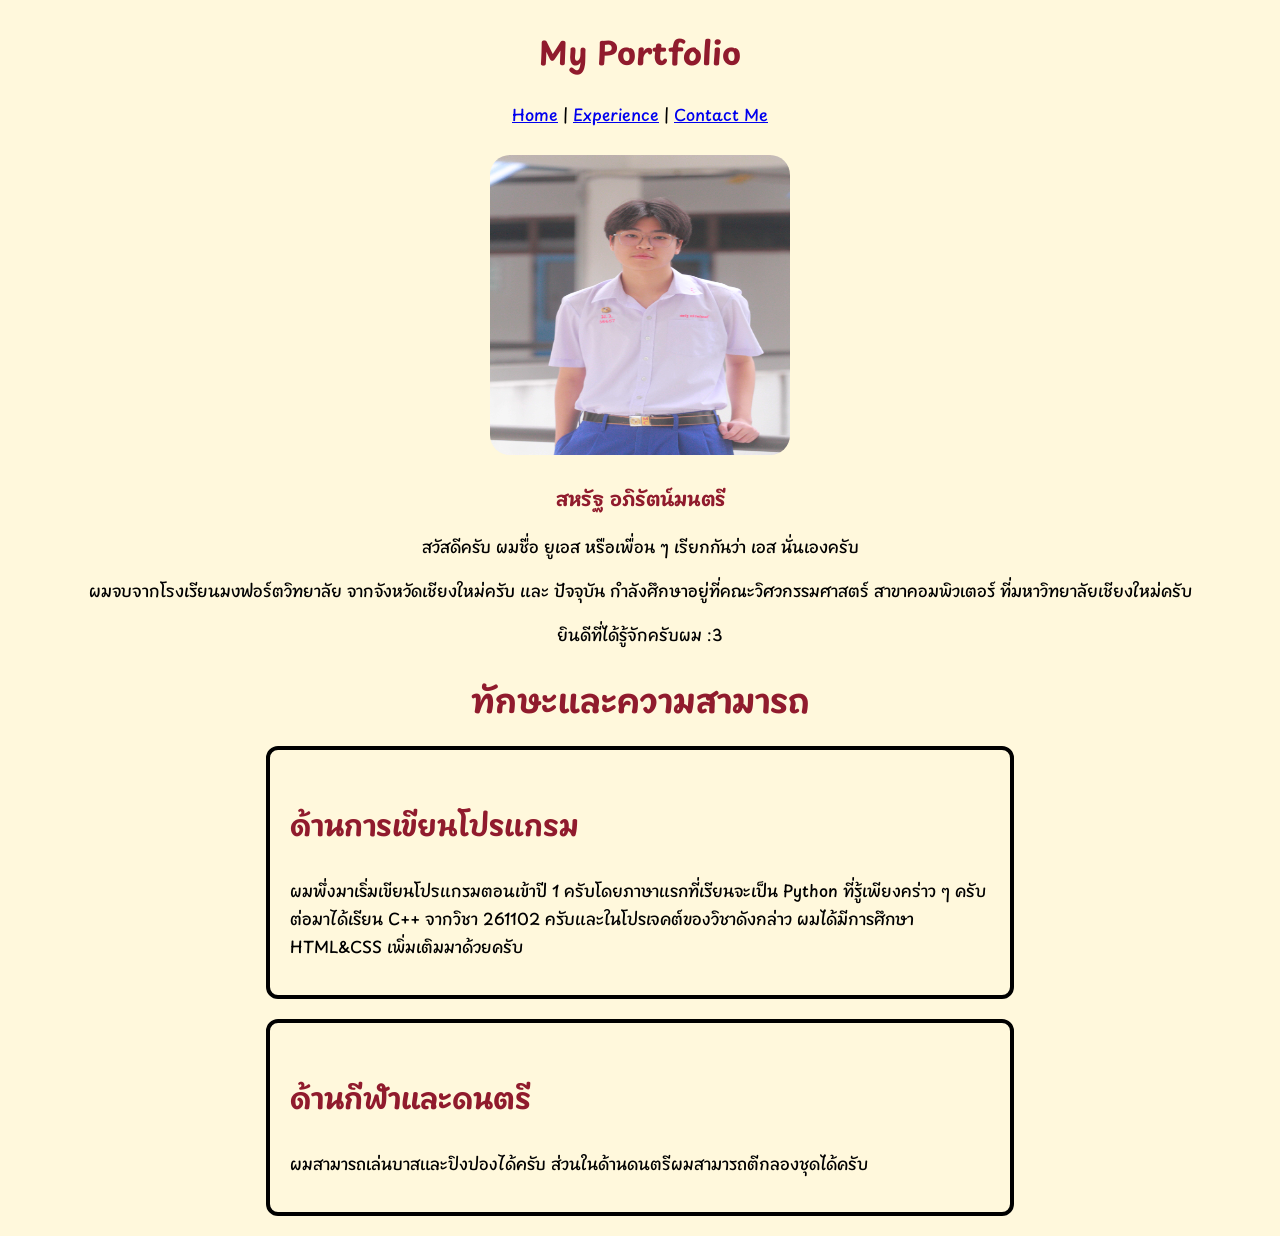
<file: index.html>
<!DOCTYPE html>
<html lang="en">
  <head>
    <meta charset="UTF-8" />
    <meta name="viewport" content="width=device-width, initial-scale=1.0" />
    <title>My Portfolio</title>
    <link rel="stylesheet" href="Style.css">
    <link rel="preconnect" href="https://fonts.googleapis.com">
    <link rel="preconnect" href="https://fonts.gstatic.com" crossorigin>
    <link href="https://fonts.googleapis.com/css2?family=Playpen+Sans+Thai:wght@100..800&display=swap" rel="stylesheet">
  </head>
  <body class="font">
    <h1>My  Portfolio</h1>

    <div class="center">
    <a href="index.html">Home</a>
    <span>|</span>
    <a href="Experience.html">Experience</a>
    <span>|</span>
    <a href="Contact.html">Contact Me</a>
    <br><br>

    <img class="pf" src="Pic.jpg" alt="" width="300px" height="300px">
    <h3> สหรัฐ อภิรัตน์มนตรี </h3>
    <p>สวัสดีครับ ผมชื่อ ยูเอส หรือเพื่อน ๆ เรียกกันว่า เอส นั่นเองครับ</p>
    <p>ผมจบจากโรงเรียนมงฟอร์ตวิทยาลัย จากจังหวัดเชียงใหม่ครับ และ ปัจจุบัน กำลังศึกษาอยู่ที่คณะวิศวกรรมศาสตร์ สาขาคอมพิวเตอร์ ที่มหาวิทยาลัยเชียงใหม่ครับ</p>
    <p>ยินดีที่ได้รู้จักครับผม :3 </p>
    <h1>ทักษะและความสามารถ</h1>
    </div>

     <div class="Box">
       <h3 class="Box-title">ด้านการเขียนโปรแกรม</h3>
       <p>
        ผมพึ่งมาเริ่มเขียนโปรแกรมตอนเข้าปี 1 ครับโดยภาษาแรกที่เรียนจะเป็น Python ที่รู้เพียงคร่าว ๆ ครับต่อมาได้เรียน C++ 
        จากวิชา 261102 ครับและในโปรเจคต์ของวิชาดังกล่าว ผมได้มีการศึกษา HTML&CSS เพิ่มเติมมาด้วยครับ
       </p>
     </div>
    
    <div class="Box">
      <h3 class="Box-title">ด้านกีฬาและดนตรี</h3>
      <p>ผมสามารถเล่นบาสและปิงปองได้ครับ ส่วนในด้านดนตรีผมสามารถตีกลองชุดได้ครับ</p>
    </div>

  </body>
  </html>
</file>
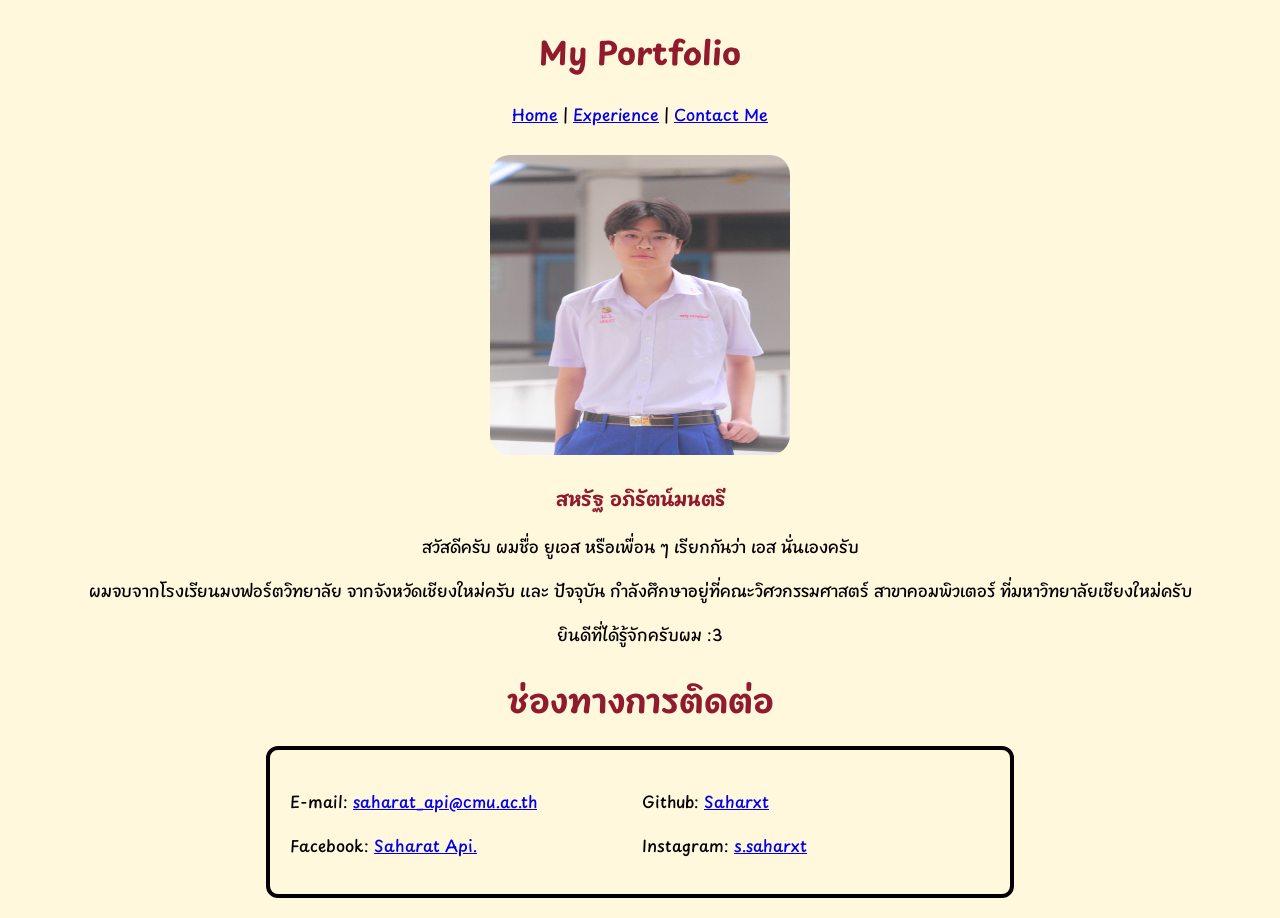
<file: Contact.html>
<!DOCTYPE html>
<html lang="en">
  <head>
    <meta charset="UTF-8" />
    <meta name="viewport" content="width=device-width, initial-scale=1.0" />
    <title>My Portfolio</title>
    <link rel="stylesheet" href="Style.css">
    <link rel="preconnect" href="https://fonts.googleapis.com">
    <link rel="preconnect" href="https://fonts.gstatic.com" crossorigin>
    <link href="https://fonts.googleapis.com/css2?family=Playpen+Sans+Thai:wght@100..800&display=swap" rel="stylesheet">
  </head>
  <body class="font">
    <h1>My Portfolio</h1>

    <div class="center">
    <a href="index.html">Home</a>
    <span>|</span>
    <a href="Experience.html">Experience</a>
    <span>|</span>
    <a href="Contact.html">Contact Me</a>
    <br><br>

    <img class="pf" src="Pic.jpg" alt="" width="300px" height="300px">
    <h3> สหรัฐ อภิรัตน์มนตรี </h3>
    <p>สวัสดีครับ ผมชื่อ ยูเอส หรือเพื่อน ๆ เรียกกันว่า เอส นั่นเองครับ</p>
    <p>ผมจบจากโรงเรียนมงฟอร์ตวิทยาลัย จากจังหวัดเชียงใหม่ครับ และ ปัจจุบัน กำลังศึกษาอยู่ที่คณะวิศวกรรมศาสตร์ สาขาคอมพิวเตอร์ ที่มหาวิทยาลัยเชียงใหม่ครับ</p>
    <p>ยินดีที่ได้รู้จักครับผม :3 </p>
    <h1>ช่องทางการติดต่อ</h1>
    </div>

     <div class="Box">
        <p>E-mail: <a href="mailto:saharat_api@cmu.ac.th">saharat_api@cmu.ac.th</a> 
        &nbsp; &nbsp; &nbsp; &nbsp; &nbsp; &nbsp; &nbsp; &nbsp; &nbsp; &nbsp;
        Github: <a href="https://github.com/Saharxt">Saharxt</a></p>

        <p>Facebook: <a href="https://www.facebook.com/saharat.apiratmontree.9">Saharat Api.</a> 
        &nbsp; &nbsp; &nbsp; &nbsp; &nbsp; &nbsp; &nbsp; &nbsp; &nbsp; &nbsp; &nbsp; &nbsp; &nbsp; &nbsp; &nbsp; &nbsp;
        Instagram: <a href="https://www.instagram.com/s.saharxt_/">s.saharxt</a>
        </p>
     </div>

  </body>
  </html>
</file>
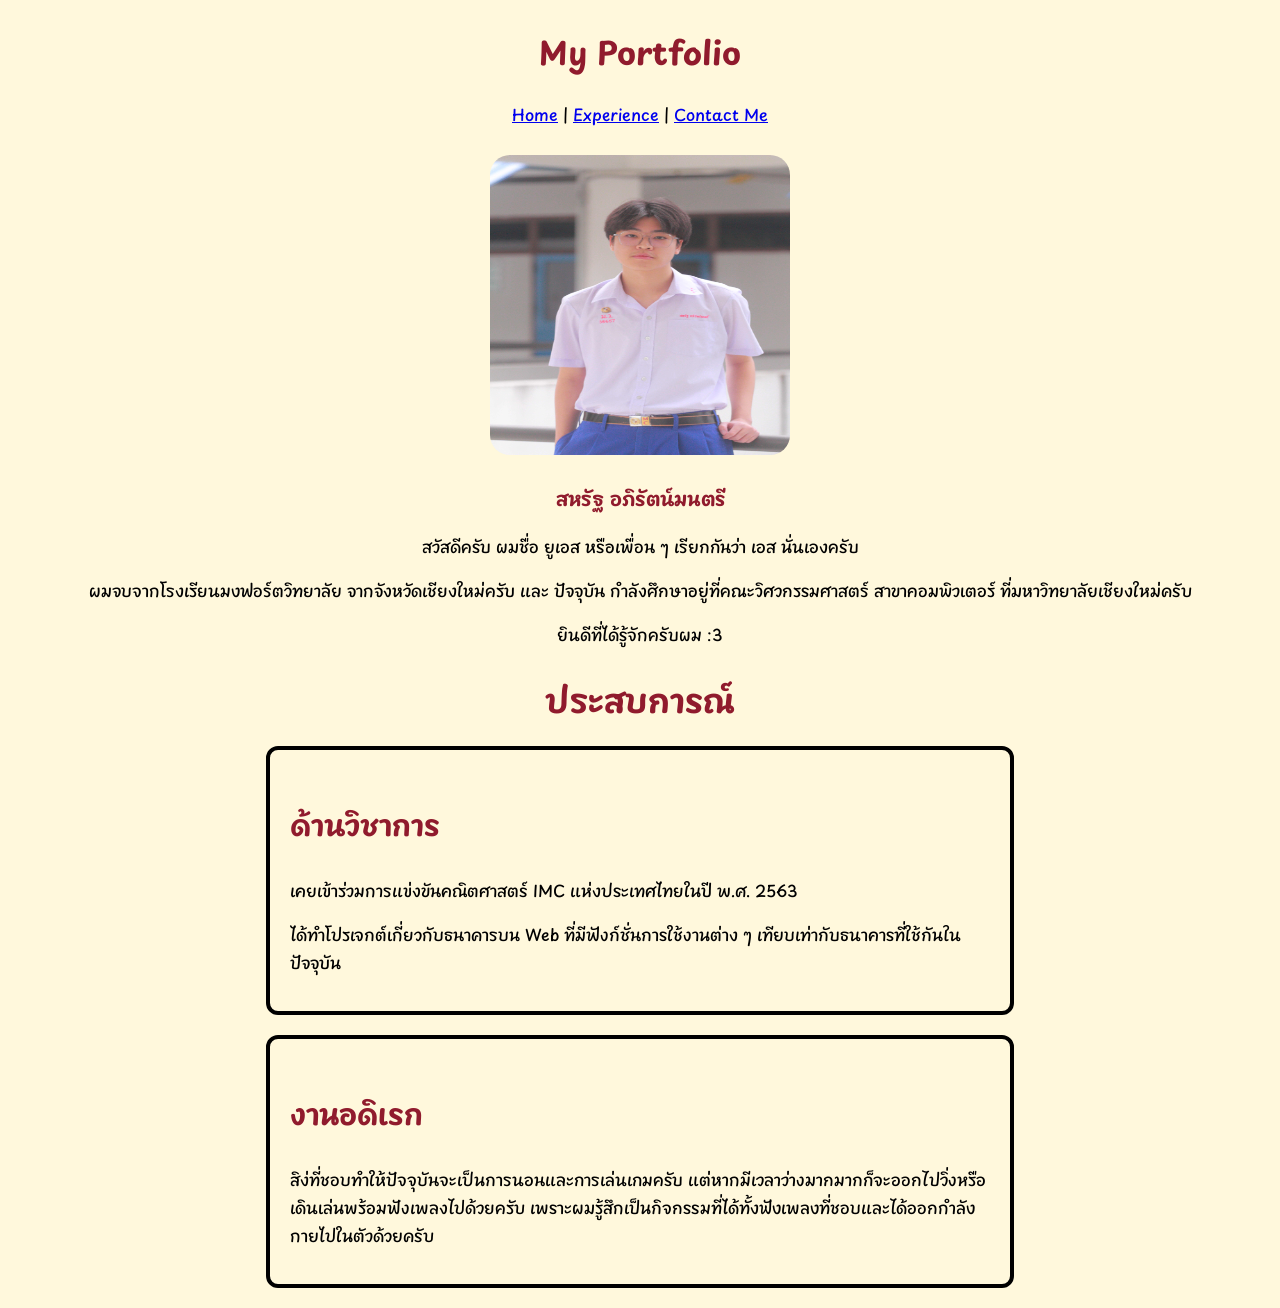
<file: Experience.html>
<!DOCTYPE html>
<html lang="en">
  <head>
    <meta charset="UTF-8" />
    <meta name="viewport" content="width=device-width, initial-scale=1.0" />
    <title>My Portfolio</title>
    <link rel="stylesheet" href="Style.css">
    <link rel="preconnect" href="https://fonts.googleapis.com">
    <link rel="preconnect" href="https://fonts.gstatic.com" crossorigin>
    <link href="https://fonts.googleapis.com/css2?family=Playpen+Sans+Thai:wght@100..800&display=swap" rel="stylesheet">
  </head>
  <body class="font">
    <h1>My Portfolio</h1>

    <div class="center">
    <a href="index.html">Home</a>
    <span>|</span>
    <a href="Experience.html">Experience</a>
    <span>|</span>
    <a href="Contact.html">Contact Me</a>
    <br><br>

    <img class="pf" src="Pic.jpg" alt="" width="300px" height="300px">
    <h3> สหรัฐ อภิรัตน์มนตรี </h3>
    <p>สวัสดีครับ ผมชื่อ ยูเอส หรือเพื่อน ๆ เรียกกันว่า เอส นั่นเองครับ</p>
    <p>ผมจบจากโรงเรียนมงฟอร์ตวิทยาลัย จากจังหวัดเชียงใหม่ครับ และ ปัจจุบัน กำลังศึกษาอยู่ที่คณะวิศวกรรมศาสตร์ สาขาคอมพิวเตอร์ ที่มหาวิทยาลัยเชียงใหม่ครับ</p>
    <p>ยินดีที่ได้รู้จักครับผม :3 </p>
    <h1>ประสบการณ์</h1>
    </div>

     <div class="Box">
       <h3 class="Box-title">ด้านวิชาการ</h3>
       <p>เคยเข้าร่วมการแข่งขันคณิตศาสตร์ IMC แห่งประเทศไทยในปี พ.ศ. 2563</p>
       <p>ได้ทำโปรเจกต์เกี่ยวกับธนาคารบน Web ที่มีฟังก์ชั่นการใช้งานต่าง ๆ เทียบเท่ากับธนาคารที่ใช้กันในปัจจุบัน</p>
     </div>
    
    <div class="Box">
      <h3 class="Box-title">งานอดิเรก</h3>
      <p>สิง่ที่ชอบทำให้ปัจจุบันจะเป็นการนอนและการเล่นเกมครับ แต่หากมีเวลาว่างมากมากก็จะออกไปวิ่งหรือเดินเล่นพร้อมฟังเพลงไปด้วยครับ
        เพราะผมรู้สึกเป็นกิจกรรมที่ได้ทั้งฟังเพลงที่ชอบและได้ออกกำลังกายไปในตัวด้วยครับ
    </p>
    </div>

  </body>
  </html>
</file>
<file: Style.css>
h1{
    color: #901b2d;
    text-align: center;
}
h3{
    color: #901b2d;
}
.center{
    text-align: center;
}
body{
    background-color: cornsilk;
}
.pf{
    border-radius: 20px;
}
.Box{
    width: 700px;
    border: 4px solid black;
    border-radius: 12px;
    margin-left: auto;
    margin-right: auto;
    margin-bottom: 20px;
    padding: 20px;
}
.Box-title{
    font-size: 28px;
}

.font {
  font-family: "Playpen Sans Thai", cursive;
  font-optical-sizing: auto;
  font-weight: 500;
  font-style: normal;
}
</file>
